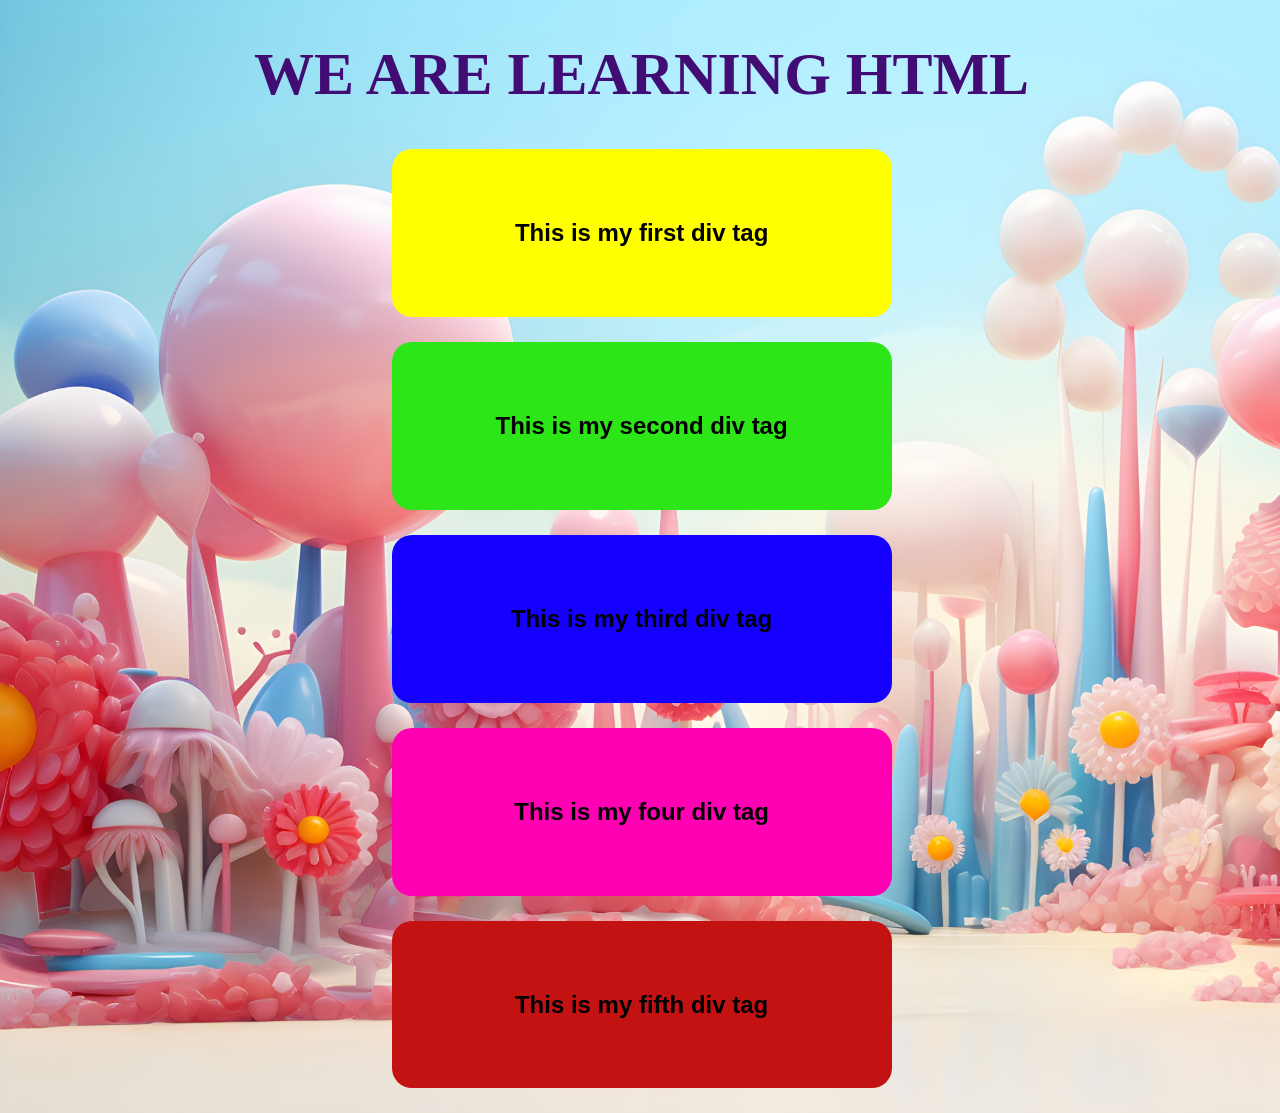
<file: Project 03/index.html>
<!DOCTYPE html>
<html>
    <head>
        <title>Project 03</title>
        <link rel="stylesheet" href="style.css">
    </head>
    <body>
        <h1>We are learning HTML</h1>
        <div class="div1">
            <h2 class="h201">This is my first div tag</h2>
        </div>
        <div class="div2">
            <h2 class="h202">This is my second div tag</h2>
        </div>
        <div class="div3">
            <h2 class="h203">This is my third div tag</h2>
        </div>
        <div class="div4">
            <h2 class="h204">This is my four div tag
            </h2>
        </div>
        <div class="div5">
            <h2 class="h205">This is my fifth div tag</h2>
        </div>
    </body>
</html>
</file>
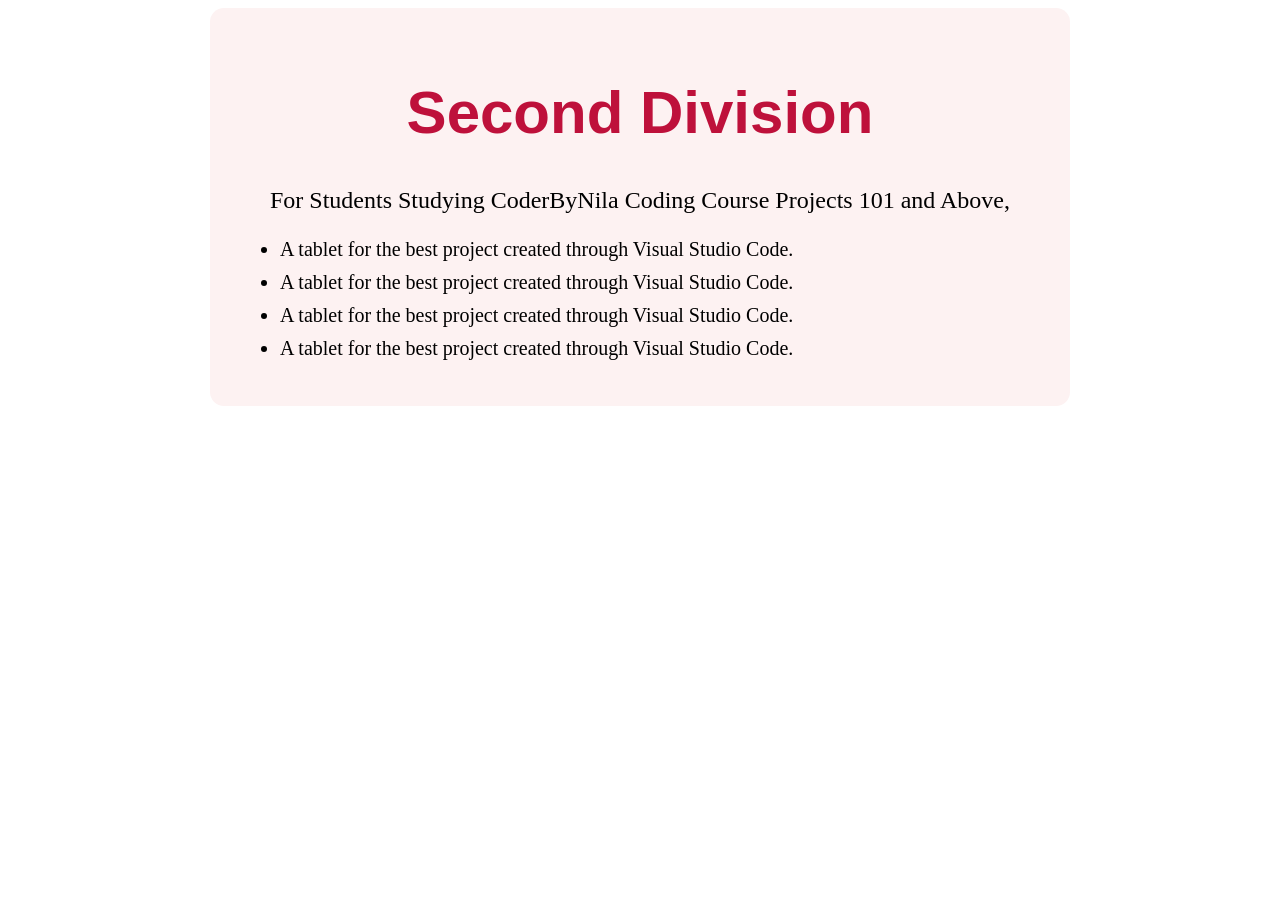
<file: Project 05/index.html>
<!DOCTYPE html>
<html>
    <head>
        <title>Project 05</title>
        <link rel="stylesheet" href="style.css">
    </head>
    <body>
        <div>
        <h1 class="h11">Second Division</h1>
        <p>For Students Studying CoderByNila Coding Course Projects 101 and Above,</p>

       <!--This is for the field of lists--> 
        <ul>
            <li>A tablet for the best project created through Visual Studio Code.</li>
            <li>A tablet for the best project created through Visual Studio Code.</li>
            <li>A tablet for the best project created through Visual Studio Code.</li>
            <li>A tablet for the best project created through Visual Studio Code.</li>
        </ul>
        </div>
    </body>
</html>
</file>
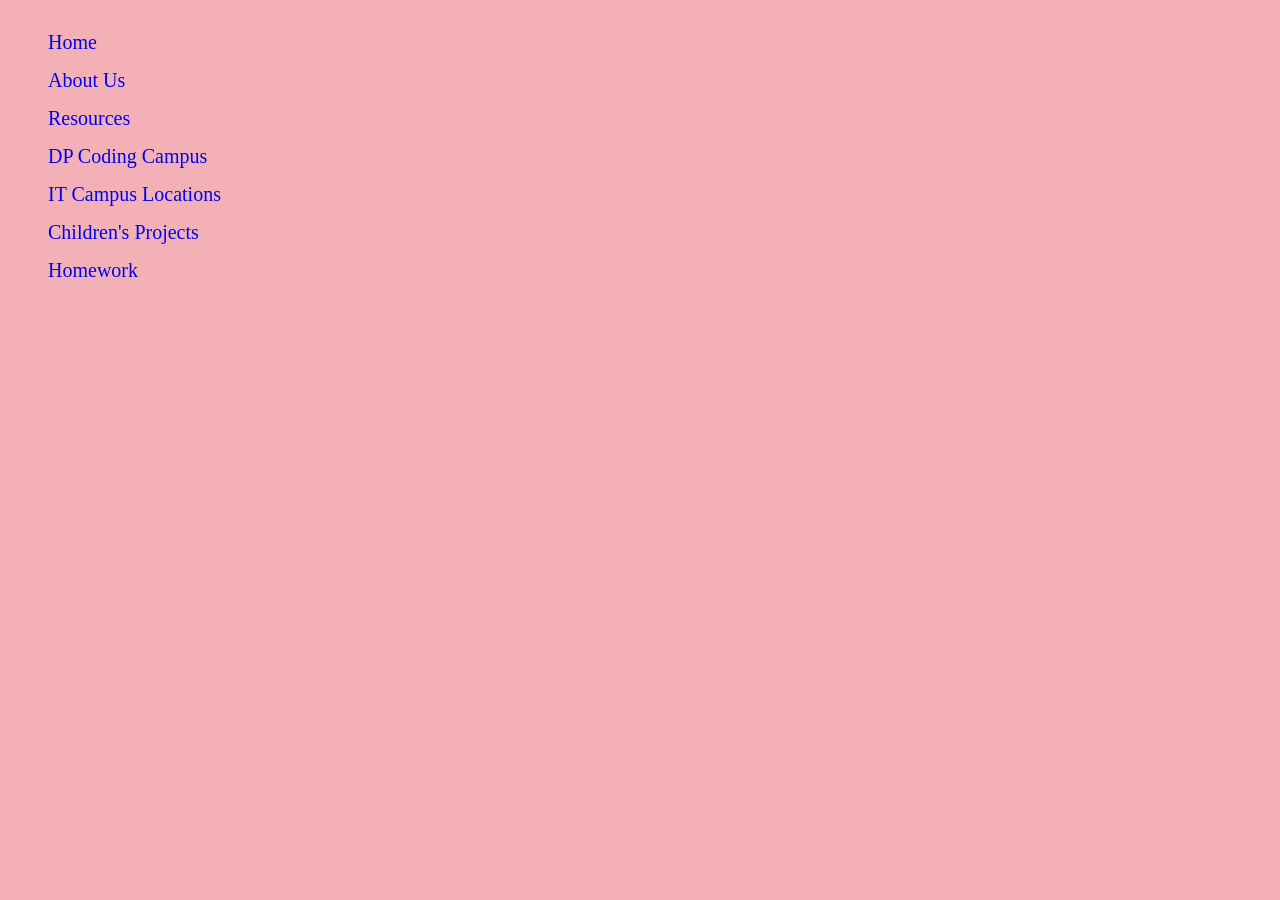
<file: Project 07/index.html>
<!DOCTYPE html>
<html>
    <head>
        <title>Project 07</title>
        <link rel="stylesheet" href="style.css">
    </head>
    <body>
        <ul>
            <li><a href="https://www.dpcode.lk/en/" target="_blank">Home</a></li>
            <li><a href="https://www.dpcode.lk/en/about" target="_blank">About Us</a></li>
            <li><a href="https://www.dpcode.lk/en/about/downloads" target="_blank">Resources</a></li>
            <li><a href="https://www.dpcode.lk/en/campus" target="_blank">DP Coding Campus</a></li>
            <li><a href="https://www.dpcode.lk/en/itcampus-centers" target="_blank">IT Campus Locations</a></li>
            <li><a href="https://www.dpcode.lk/en/student-projects" target="_blank">Children's Projects</a></li>
            <li><a href="https://www.dpcode.lk/en/exercise" target="_blank">Homework</a></li>
        </ul>
    </body>
</html>
</file>
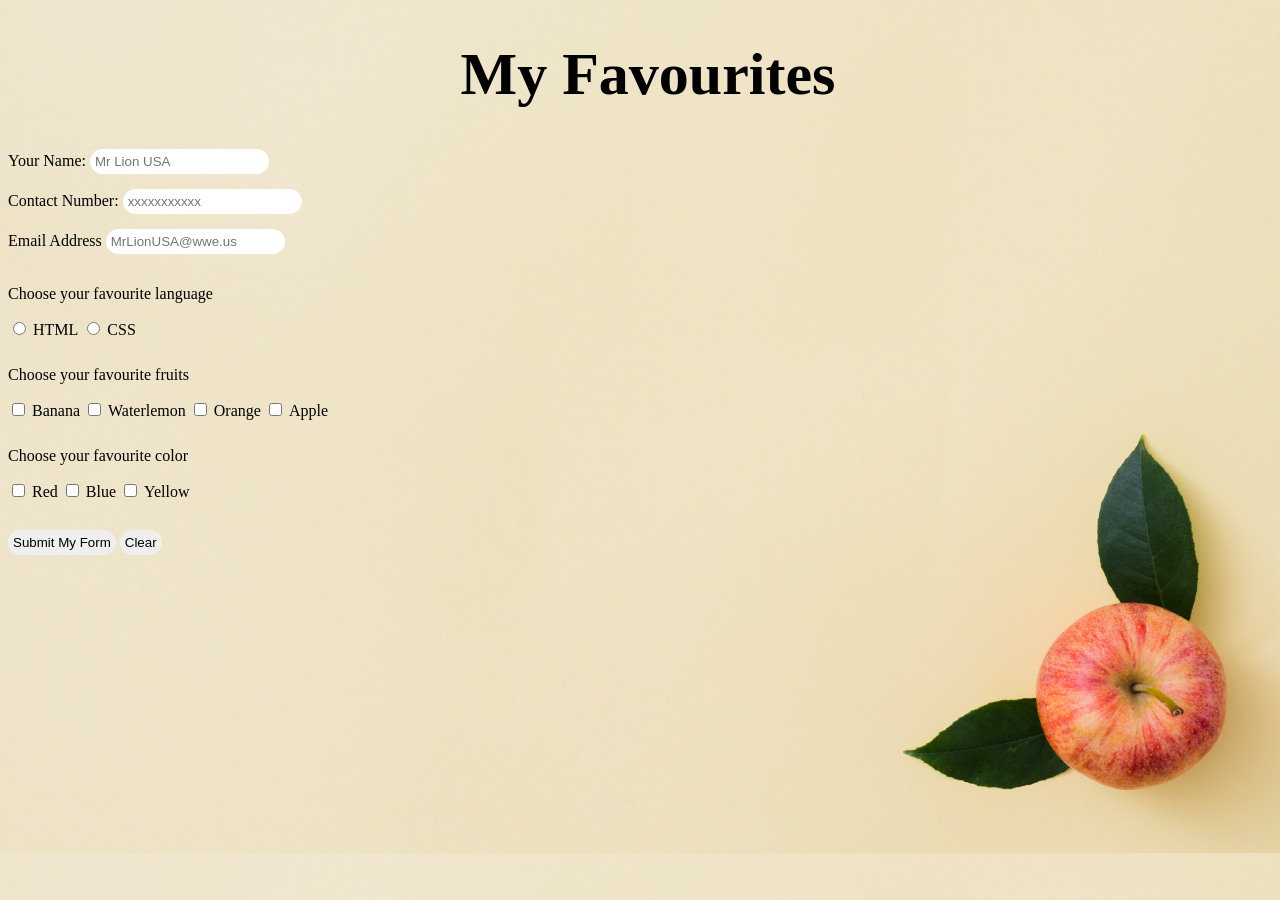
<file: Project 09/index.html>
<!DOCTYPE html>
<html>
    <head>
        <title>Project 09</title>
        <link rel="stylesheet" href="style.css">
    </head>
    <body>
        <h1>My Favourites</h1>
        <div>
            <form action="success.html">

                <!-- This is field for name -->
                <label>Your Name:</label>
                <input type="text" placeholder="Mr Lion USA"/></br>

                <!-- This is field for phone number -->
                <label>Contact Number:</label>
                <input type="number" placeholder="xxxxxxxxxxx"/></br>

                <!-- This is field for email -->
                <label>Email Address</label>
                <input type="email" placeholder="MrLionUSA@wwe.us"/></br>

                <!-- This field for radio buttons -->
                <p>Choose your favourite language</p>
                <input type="radio" id="html" value="html" name="favouritelanguage"/>
                <label for="html">HTML</label>

                <input type="radio" id="css" value="css" name="favouritelanguage"/>
                <label for="css">CSS</label></br>

                <!-- This field for check-boxes -->
                <p>Choose your favourite fruits</p>
                <input type="checkbox" id="banana" name="banana" value="banana"/>
                <label for="banana">Banana</label>

                <input type="checkbox" id="Watermelon" name="Watermelon" value="Watermelon"/>
                <label for="Watermelon">Waterlemon</label>

                <input type="checkbox" id="orange" name="orange" value="orange"/>
                <label for="orange">Orange</label>

                <input type="checkbox" id="apple" name="apple" value="apple"/>
                <label for="apple">Apple</label></br>

                <!-- This field for colors in check-boxes -->
                 <p>Choose your favourite color</p>
                <input type="checkbox" id="red" name="red" value="red"/>
                <label for="red">Red</label>

                <input type="checkbox" id="blue" name="blue" value="blue"/>
                <label for="blue">Blue</label>

                <input type="checkbox" id="yellow" name="yellow" value="yellow"/>
                <label for="yellow">Yellow</label></br></br>

                <!-- Submit Buttons -->
                <input type="submit" value="Submit My Form" class="system"/>
                <input type="reset" value="Clear" class="tem"/>
            </form>
        </div>
    </body>
</html>
</file>
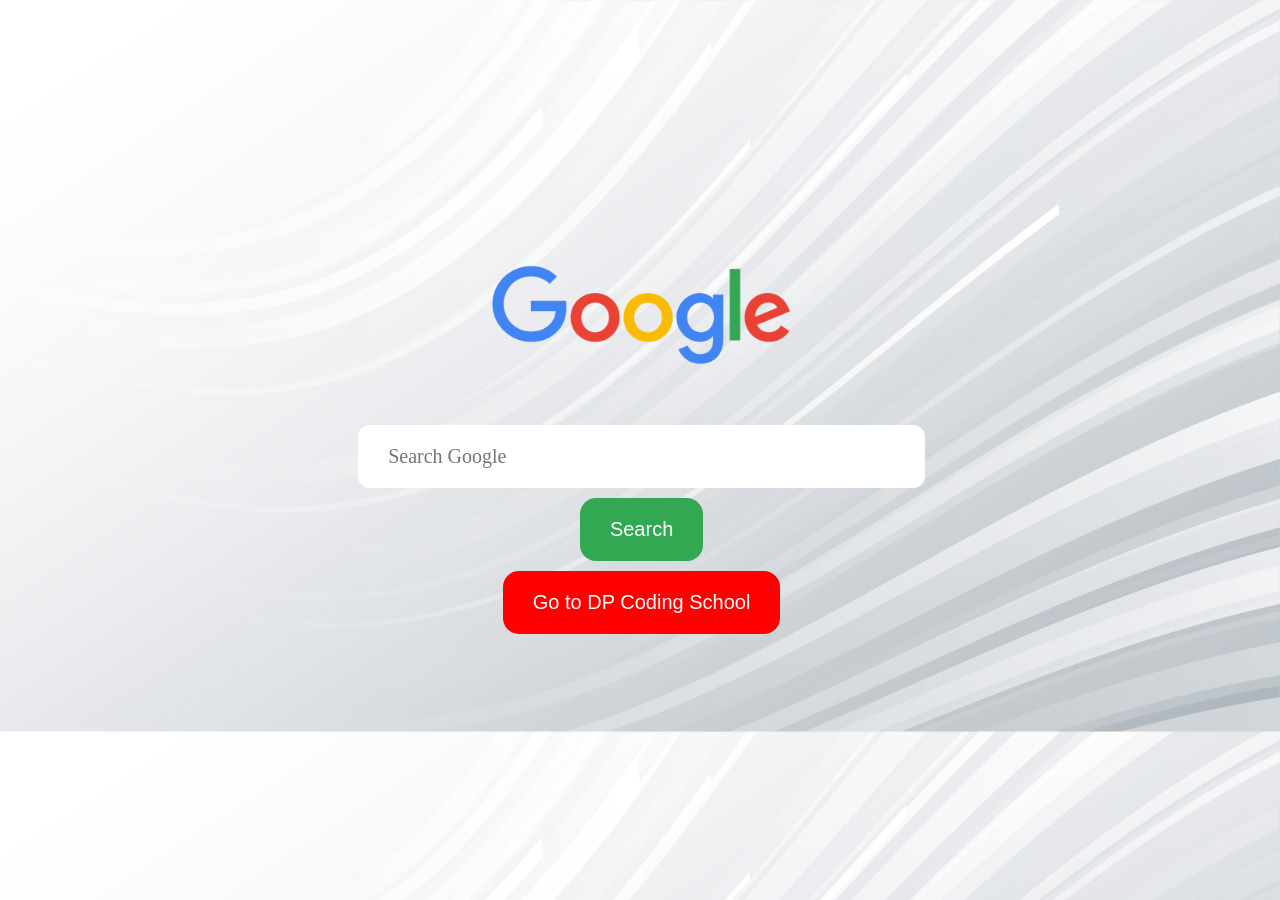
<file: Project 11/index.html>
<!DOCTYPE html>
<html>
    <head>
        <title>Project 11</title>
        <link rel="stylesheet" href="style.css">
    </head>
    <body>
        <img src="google-logo.png" class="google-image"/>
        <form action="https://www.google.com/search" method="get">
            <input type="text" name="q" placeholder="Search Google" class="mytext" />
            <input type="submit" value="Search" class="my-button" />
            <button formaction="http://dpcode.lk/">Go to DP Coding School</button>
        </form>
    </body>
</html>
</file>
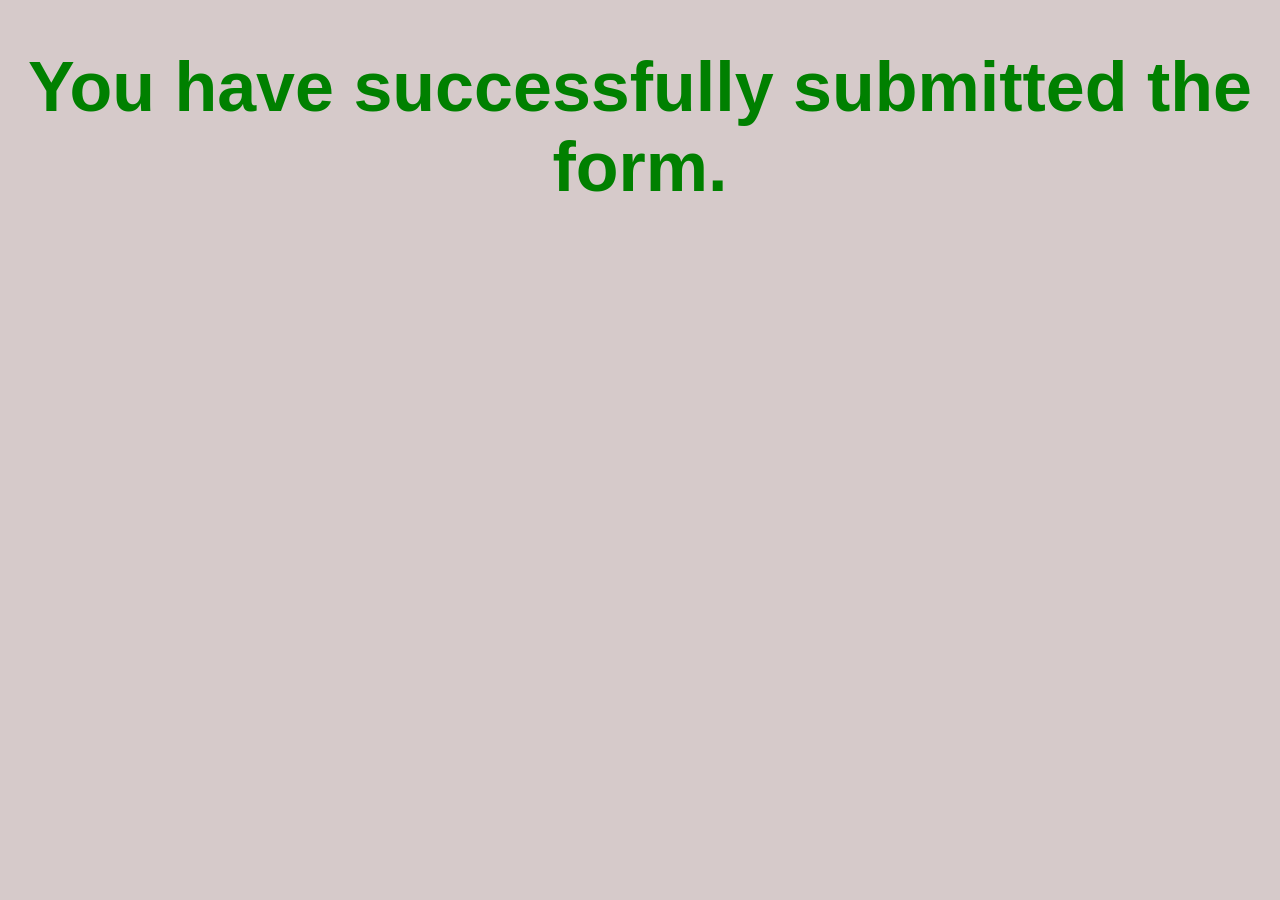
<file: Project 09/success.html>
<!DOCTYPE html>
<html lang="en">
<head>
    <meta charset="UTF-8">
    <meta name="viewport" content="width=device-width, initial-scale=1.0">
    <title>Success</title>
    <style>
        body {
            background-color:rgb(214, 202, 202);
        }

        
        h1 {
            color:green;
            text-align:center;
            font-size:70px;
            font-family:Arial;
        }
    </style>
</head>
<body>
    <h1>You have successfully submitted the form.</h1>
</body>
</html>
</file>
<file: Project 03/style.css>
body {
    background-image:url('bg.jpg');
    width:99%;
    background-size:cover;
    height:auto;
}

h1 {
    text-align:center;
    font-family:Consolas;
    font-size:60px;
    color:rgb(66, 12, 117);
    text-transform:uppercase;
}

.div1 {
    background-color: yellow;
    padding:50px;
}

.h201 {
    text-align:center;
    font-family:Arial;
}

.div2 {
    background-color: rgb(44, 230, 23);
    padding:50px;
}

.h202 {
    text-align:center;
    font-family:Arial;
}

div {
    margin-bottom:25px;
    width:400px;
    margin-left:auto;
    margin-right:auto;
    border-radius:20px;
}

.div3 {
    background-color: rgb(21, 0, 255);
    padding:50px;
}

.h203 {
    text-align:center;
    font-family:Arial;
}

.div4 {
    background-color: rgb(255, 0, 179);
    padding:50px;
}

.h204 {
    text-align:center;
    font-family:Arial;
}

.div5 {
    background-color: rgb(195, 18, 18);
    padding:50px;
}

.h205 {
    text-align:center;
    font-family:Arial;
}
</file>
<file: Project 05/style.css>
.h11 {
    text-align:center;
    font-family:Arial;
    font-size:60px;
    color:#BE113B;
}

li {
    font-size:20px;
    font-family:Consolas;
    margin-bottom:10px;
}

p {
    text-align:center;
    font-size:24px;
    font-family:Consolas;
}

div {
    background-color:#FDF2F2;
    width:800px;
    padding:30px;
    margin-left:auto;
    margin-right:auto;
    border-radius:14px;
}
</file>
<file: Project 07/style.css>
body {
    background-color:#F3B0B7;
}

ul {
    list-style-type:none;
}

li {
    font-size:20px;
    font-family:consolas;
    padding-top:15px;
}

a {
    text-decoration:none;
    color:#0006EC;
}

a:hover {
    color:red;
}

li:hover {
    font-style:italic;
    font-size:21px;
    font-weight:900;
}
</file>
<file: Project 09/style.css>
body {
    background-image: url('bg.jpg');
    width:100%;
    background-size:cover;
    font-family:Cursive;
}

h1 {
    font-family:Consolas;
    font-size:60px;
    text-align:center;
}

label {
    font-size:16px;
}

input {
    margin-bottom:15px;
    padding:5px;
    border-radius:14px;
    border:none;
}

.system:hover {
    background-color:green;
}

.tem:hover {
    background-color:red;
}
</file>
<file: Project 11/style.css>
body {
    background-image: url('bg.jpg');
    width:99%;
    height:auto;
    background-size:cover;
}

.mytext {
    font-size: 20px;
    font-family: Cursive;
    padding: 20px 30px;
    border-radius: 12px;
    border: none;
    display: block;
    margin-left: auto;
    margin-right: auto;
    width: 40%;
}

.google-image {
    width: 300px;
    display: block;
    margin-left: auto;
    margin-right: auto;
    margin-top: 200px;
    max-width:fit-content;

}

.my-button {
    padding:20px 30px;
    font-size: 20px;
    font-family:arial;
    background-color:#33A853;
    color:white;
    border:none;
    border-radius:16px;
    display: block;
    margin-left: auto;
    margin-right: auto;
    margin-top:10px;
}

button {
    padding:20px 30px;
    font-size: 20px;
    font-family:arial;
    background-color:red;
    color:white;
    border:none;
    border-radius:16px;
    display: block;
    margin-left: auto;
    margin-right: auto;
    margin-top:10px;
}
</file>
